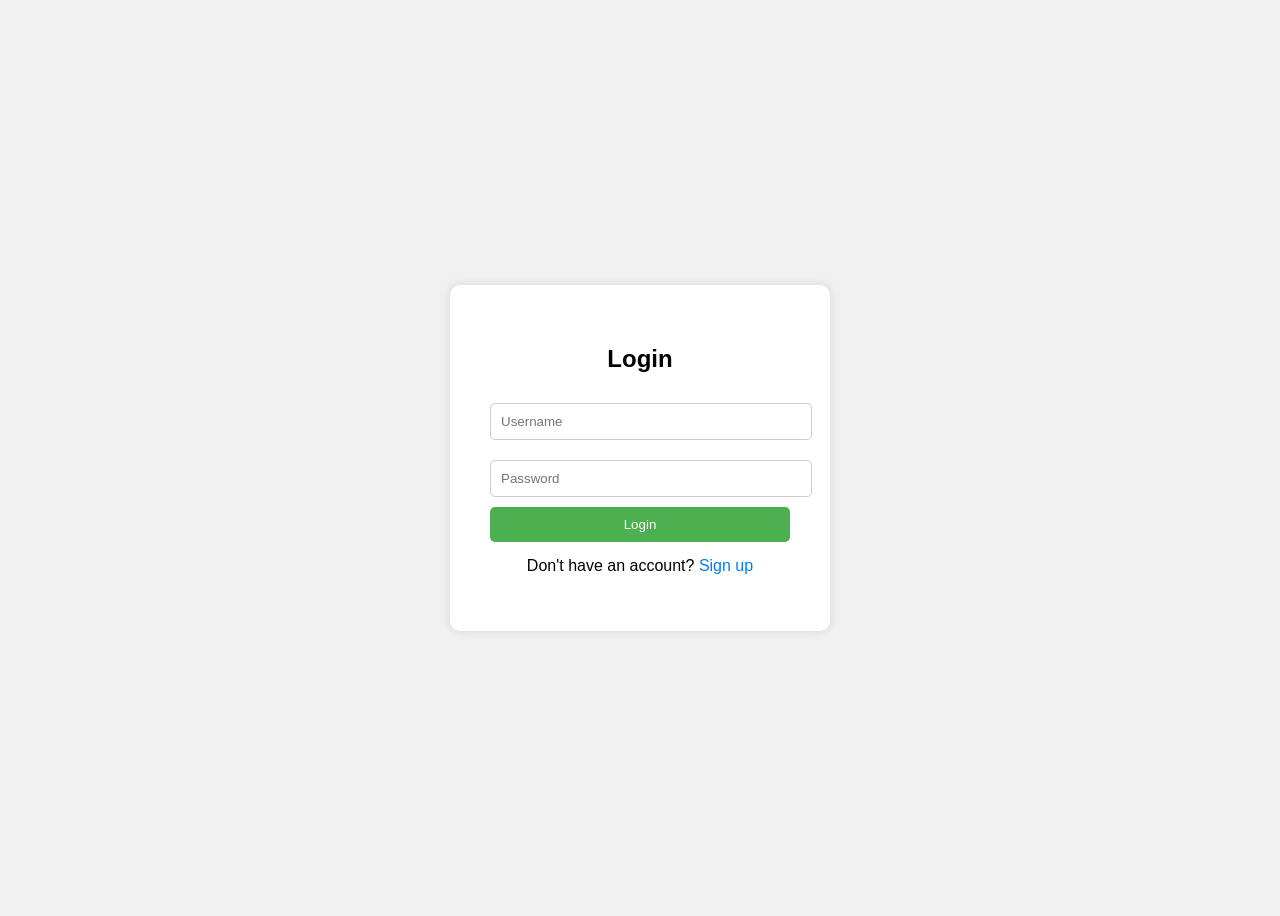
<file: index.html>
<!DOCTYPE html>
<html lang="en">
<head>
  <meta charset="UTF-8">
  <title>Login Page</title>
  <form action="dashboard.html" method="post">
    
  <style>
    body {
      background-color: #f0f0f0;
      font-family: Arial, sans-serif;
      display: flex;
      justify-content: center;
      align-items: center;
      height: 100vh;
    }
    .login-container {
      background-color: white;
      padding: 40px;
      border-radius: 10px;
      box-shadow: 0 0 10px rgba(0,0,0,0.1);
      width: 300px;
    }
    .login-container h2 {
      text-align: center;
      margin-bottom: 20px;
    }
    .login-container input[type="text"],
    .login-container input[type="password"] {
      width: 100%;
      padding: 10px;
      margin: 10px 0;
      border: 1px solid #ccc;
      border-radius: 5px;
    }
    .login-container input[type="submit"] {
      width: 100%;
      padding: 10px;
      background-color: #4CAF50;
      color: white;
      border: none;
      border-radius: 5px;
      cursor: pointer;
    }
    .login-container input[type="submit"]:hover {
      background-color: #45a049;
    }
    .login-container p {
      text-align: center;
      margin-top: 15px;
    }
    .login-container a {
      color: #007BFF;
      text-decoration: none;
    }
  </style>
</head>
<body>

  <div class="login-container">
    <h2>Login</h2>
    <form action="dashboard.html" method="post">
      <input type="text" name="username" placeholder="Username" required>
      <input type="password" name="password" placeholder="Password" required>
      <input type="submit" value="Login">
    </form>
    <p>Don't have an account? <a href="#">Sign up</a></p>
  </div>

</body>
</html>
</file>
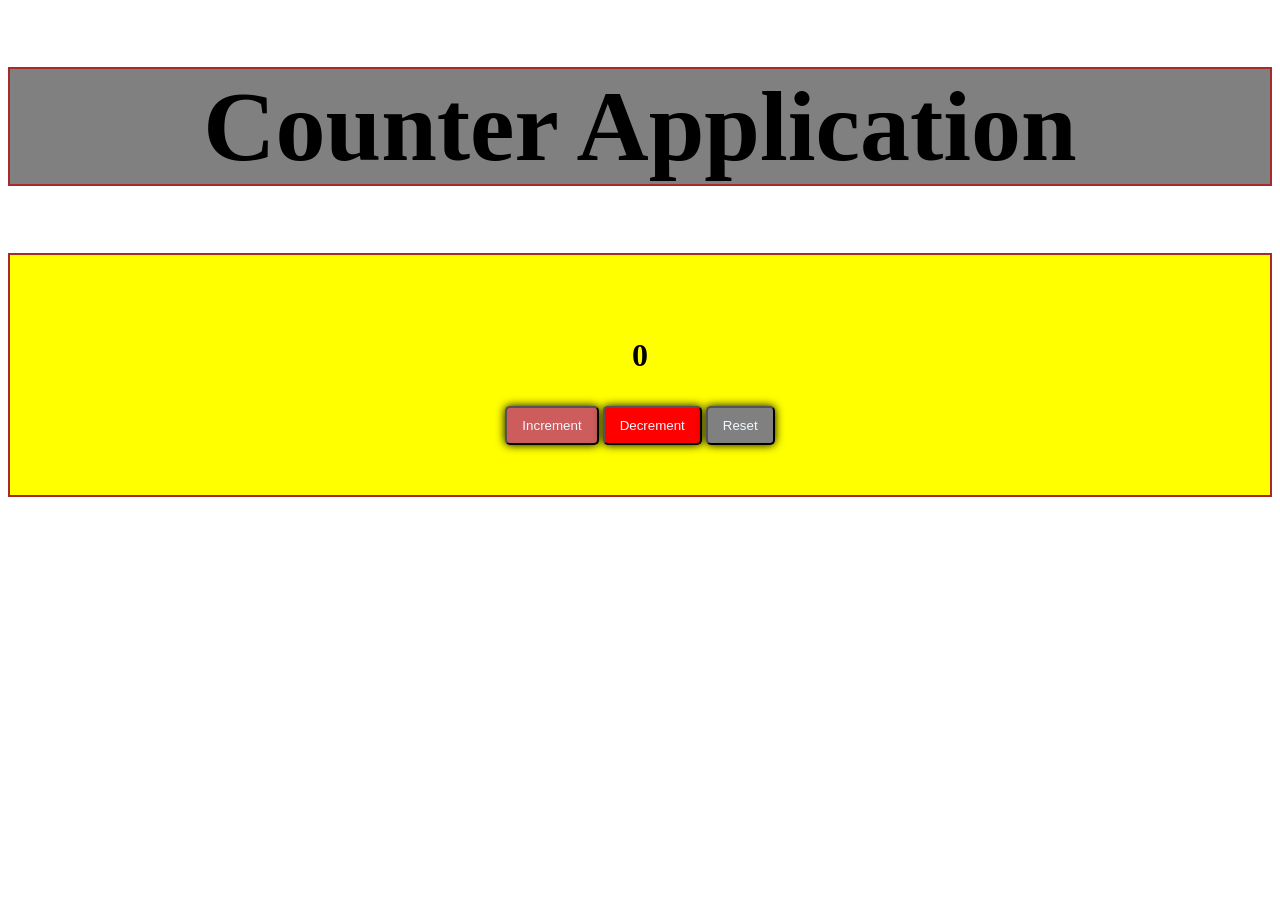
<file: CA.html>
<!DOCTYPE html>
<html lang="en">
<head>
    <meta charset="UTF-8">
    <meta name="viewport" content="width=device-width, initial-scale=1.0">
    <title>Document</title>
    <script src="index.js" defer></script>
    <link rel="stylesheet" href="index.css">
</head>
<body>
    <h1>Counter Application</h1>
    <div class="container">
        <p class="item">0</p>
        <button id="increment">Increment</button>
        <button id="decrement">Decrement</button>
        <button id="reset">Reset</button>
        <!-- <script src="index.js" defer></script> -->
    </div>
</body>
</html>
</file>
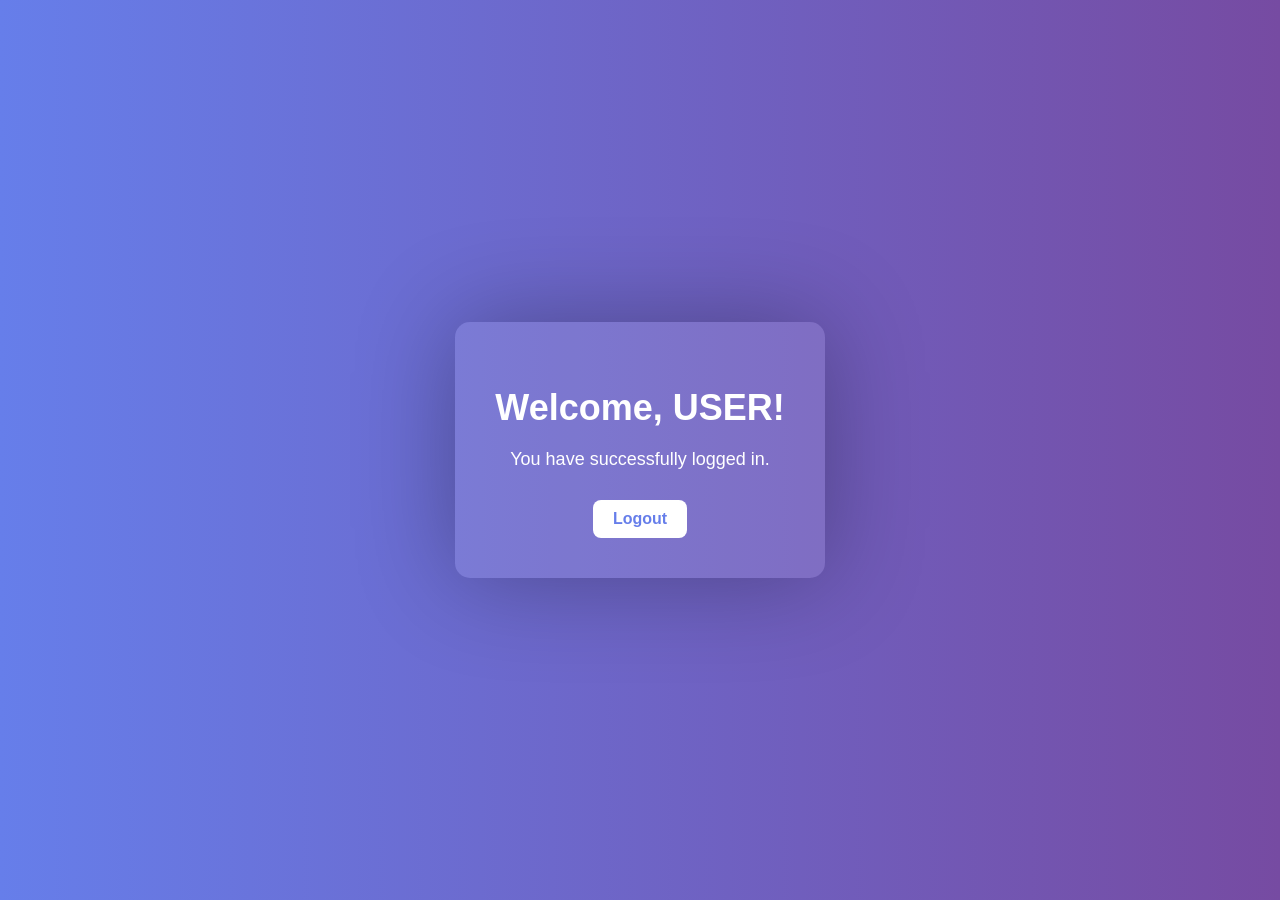
<file: dashboard.html>
<!DOCTYPE html>
<html lang="en">
<head>
  <meta charset="UTF-8">
  <title>Welcome Dashboard</title>
  <form action="index.html" method="post"></form>
  <style>
    body {
      margin: 0;
      padding: 0;
      background: linear-gradient(to right, #667eea, #764ba2);
      font-family: 'Segoe UI', sans-serif;
      color: white;
      display: flex;
      justify-content: center;
      align-items: center;
      height: 100vh;
    }

    .dashboard {
      background-color: rgba(255, 255, 255, 0.1);
      padding: 40px;
      border-radius: 15px;
      text-align: center;
      box-shadow: 0 0 100px rgba(0,0,0,0.3);
    }

    .dashboard h1 {
      font-size: 36px;
      margin-bottom: 20px;
    }

    .dashboard p {
      font-size: 18px;
      margin-bottom: 30px;
    }

    .dashboard a {
      display: inline-block;
      padding: 10px 20px;
      background-color: white;
      color: #667eea;
      border-radius: 8px;
      text-decoration: none;
      font-weight: bold;
      transition: background-color 2s;
    }

    .dashboard a:hover {
      background-color:green;
    }
  </style>
</head>
<body>

  <div class="dashboard">
    <h1>Welcome, USER!</h1>
    <p>You have successfully logged in.</p>
    <a href="index.html">Logout</a>
  </div>

</body>
</html>
</file>
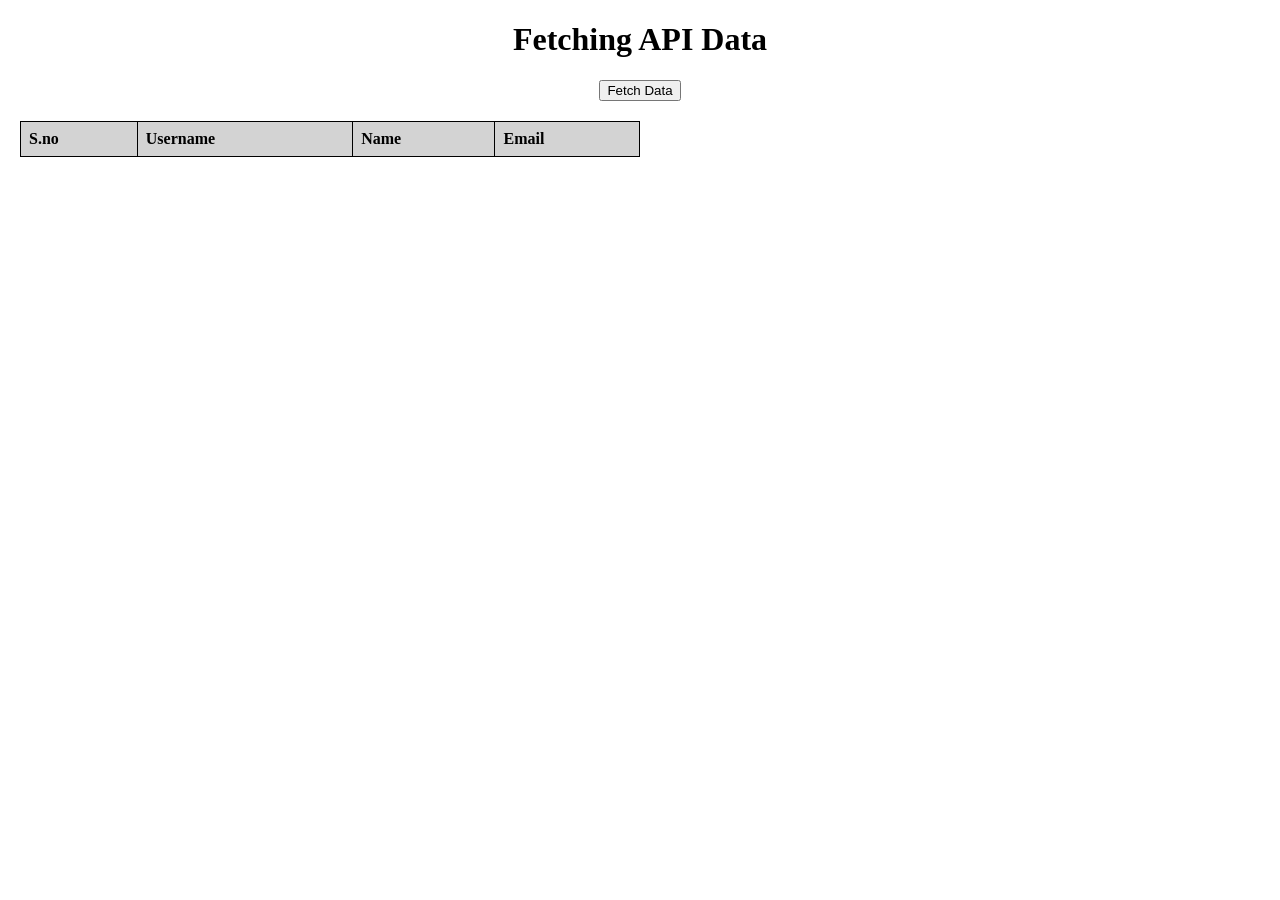
<file: fetch.html>
<!-- <!DOCTYPE html>
<html lang="en">
<head>
    <meta charset="UTF-8">
    <meta name="viewport" content="width=device-width, initial-scale=1.0">
    <title>Document</title>
</head>
<body>
    <h1>Fetching API Data</h1>
    <ul id="fetchList"></ul>
    <script>
        const userList = document.getElementById("fetchList");
        const fetchData=async()=>{
            try{
                const response=await fetch("https://jsonplaceholder.typicode.com/users");
                if(response.ok===true){
                    const data = await response.json();
                    data.forEach((el)=>{
                        let li=document.createElement("li");
                        li.textContent=el.name;
                        userList.appendChild(li);
                    });
                }
            }catch(err){
                console.log(err);
            }
        }
        fetchData();
    </script>
</body>
</html> -->

<!DOCTYPE html>
<html lang="en">
<head>
    <meta charset="UTF-8">
    <meta name="viewport" content="width=device-width, initial-scale=1.0">
    <title>Document</title>
    <style>
        body{
            text-align: center;
            margin: 20px;
        }
        table{
            border: 1px solid black;
            border-collapse: collapse;
            width: 50%;
            margin-top: 20px;
        }
        thead th{
            border: 1px solid black;
            padding:8px;
            text-align: left;
            background-color: lightgray;
        }
        tbody td{
            border: 1px solid black;
            padding: 8px;
            text-align: left;
        }
    </style>
</head>
<body>
    <h1>Fetching API Data</h1>
    <button onclick="showTable()">Fetch Data</button>
    <table id="dataTable">
        <thead>
        <tr>
            <th id="sno">S.no</th>
            <th id="usn">Username</th>
            <th id="name">Name</th>
            <th id="email">Email</th>
        </tr>
    </thead>
    <tbody id="fetchTable"></tbody>
</table>
    <ol id="fetchList"></ol>
    <script>
        const showTable = function(){
        const fetchTable = document.getElementById("fetchTable");
        const dataTable = document.getElementById("dataTable");
        const fetchData=async()=>{
            dataTable.style.display = "table";
            try{
                const response=await fetch("https://jsonplaceholder.typicode.com/users");
                if(response.ok===true){
                    const data = await response.json();
                    data.forEach((el,index)=>{
                        let tr = document.createElement("tr");
                        let tdSno = document.createElement("th");
                        tdSno.textContent=index+1;
                        let tdUser = document.createElement("th");
                        tdUser.textContent=el.username;
                        let tdName = document.createElement("th");
                        tdName.textContent=el.name;
                        let tdEmail = document.createElement("th");
                        tdEmail.textContent=el.email;
                        tr.appendChild(tdSno);
                        tr.appendChild(tdUser);
                        tr.appendChild(tdName);
                        tr.appendChild(tdEmail);
                        fetchTable.appendChild(tr);
                    });
                }
            }catch(err){
                console.log(err);
            }
        }
        fetchData();
    }
    </script>
</body>
</html>
</file>
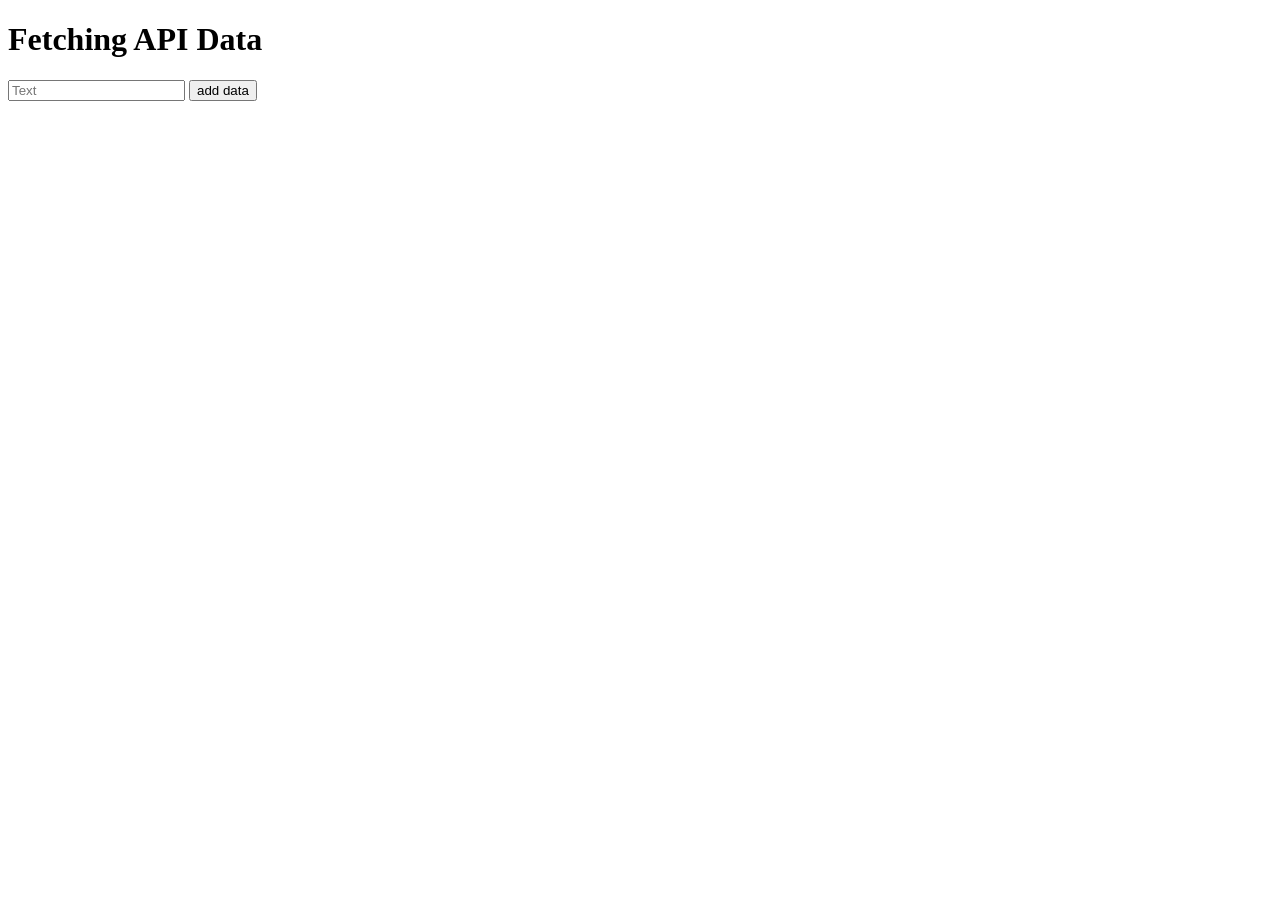
<file: input.html>
<!DOCTYPE html>
<html lang="en">
<head>
    <meta charset="UTF-8">
    <meta name="viewport" content="width=device-width, initial-scale=1.0">
    <title>Document</title>
</head>
<body>
    <h1>Fetching API Data</h1>
    <table></table>
    <input type="text" id="in" placeholder="Text"/>
    <button type="submit">add data</button>
    <p id="data"></p>
    <script>
        const input=document.getElementById("in");
        const btn=document.getElementsByTagName("button");
        const para=document.getElementById("data");
        btn[0].addEventListener("click",()=>{
            console.log(input.value);
            para.textContent=input.value;
        })
    </script>
</body>
</html>
</file>
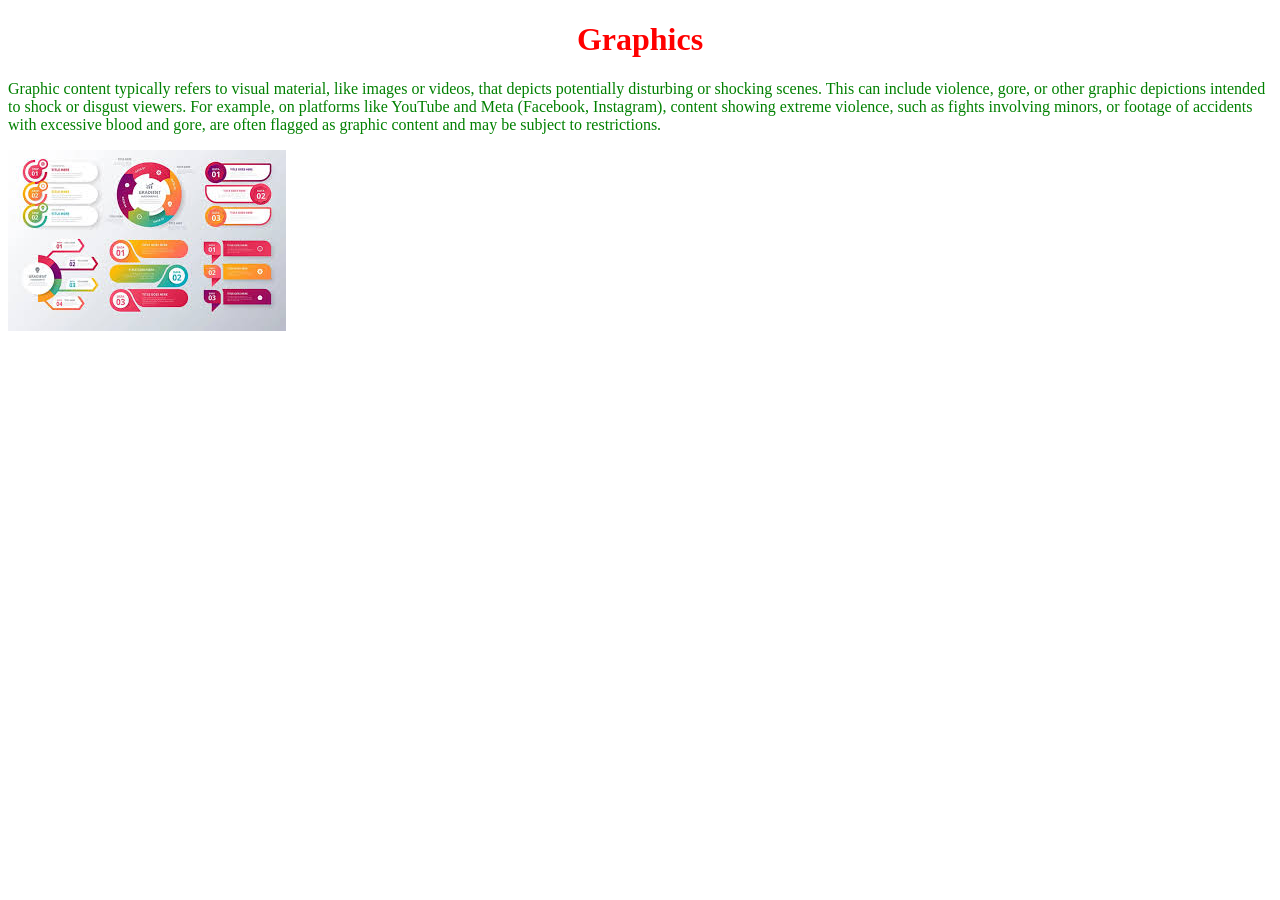
<file: itt.html>
<!DOCTYPE html>
<html lang="en">
<head>
    <meta charset="UTF-8">
    <meta name="viewport" content="width=device-width, initial-scale=1.0">
    <title>Document</title>
    <style>
        h1{
            text-align: center;
            color: red;
        }
        p{
            color:green;
        }
        img{
            text-align: center;
            
        }
    </style>
</head>
<body>
    <h1>Graphics</h1>
    <p>Graphic content typically refers to visual material, like images or videos, that depicts potentially disturbing or shocking scenes. This can include violence, gore, or other graphic depictions intended to shock or disgust viewers. For example, on platforms like YouTube and Meta (Facebook, Instagram), content showing extreme violence, such as fights involving minors, or footage of accidents with excessive blood and gore, are often flagged as graphic content and may be subject to restrictions. </p>
    <img src="[data-uri]"></img>
</body>
</html>
</file>
<file: index.css>
/*576px , 768px, 992px , 1200px */
        h1{
            text-align: center;
        }
        .container{
            border: 2px solid brown;
            background-color: yellow;
            padding: 50px 100px;
            text-align: center;
        }
        .item{
            font-size: xx-large;
            color:black;
            font-weight: bold;
        }
        #increment{
            background-color: green;
            border-radius: 5px;
            color: aliceblue;
            padding: 10px 15px;
            box-shadow: 0px 0px 10px black;
        }
        #decrement{
            background-color: red;
            border-radius: 5px;
            color: aliceblue;
            padding: 10px 15px;
            box-shadow: 0px 0px 10px black;
        }
        #reset{
            background-color: gray;
            border-radius: 5px;
            color: aliceblue;
            padding: 10px 15px;
            box-shadow: 0px 0px 10px black;
        }
        #increment:hover{
            color: blue;
        }
        #decrement:hover{
            color: blue;
        }
        #reset:hover{
            color: blue;
        }
        @media(max-width:576px){ 
            h1{
                color: yellow;
                font-size: 100px;
                background-color: green;
                border: 2px solid brown;
            }
            #increment{
                background-color: blue;
            }
        }
        @media(min-width:577px) and (max-width:768px){
             h1{
                color: green;
                font-size: 100px;
                background-color: yellow;
                border: 2px solid brown;
            }
            #increment{
                background-color: green;
            }
        }
         @media(min-width:769px) and (max-width:992px){
             h1{
                color: brown;
                font-size: 100px;
                background-color: pink;
                border: 2px solid brown;
            }
            #increment{
                background-color: rebeccapurple;
            }
        }
            @media(min-width:993px){
            h1{
                color: black;
                font-size: 100px;
                background-color: gray;
                border: 2px solid brown;
            }
            #increment{
                background-color: indianred;
            }
        }
</file>
